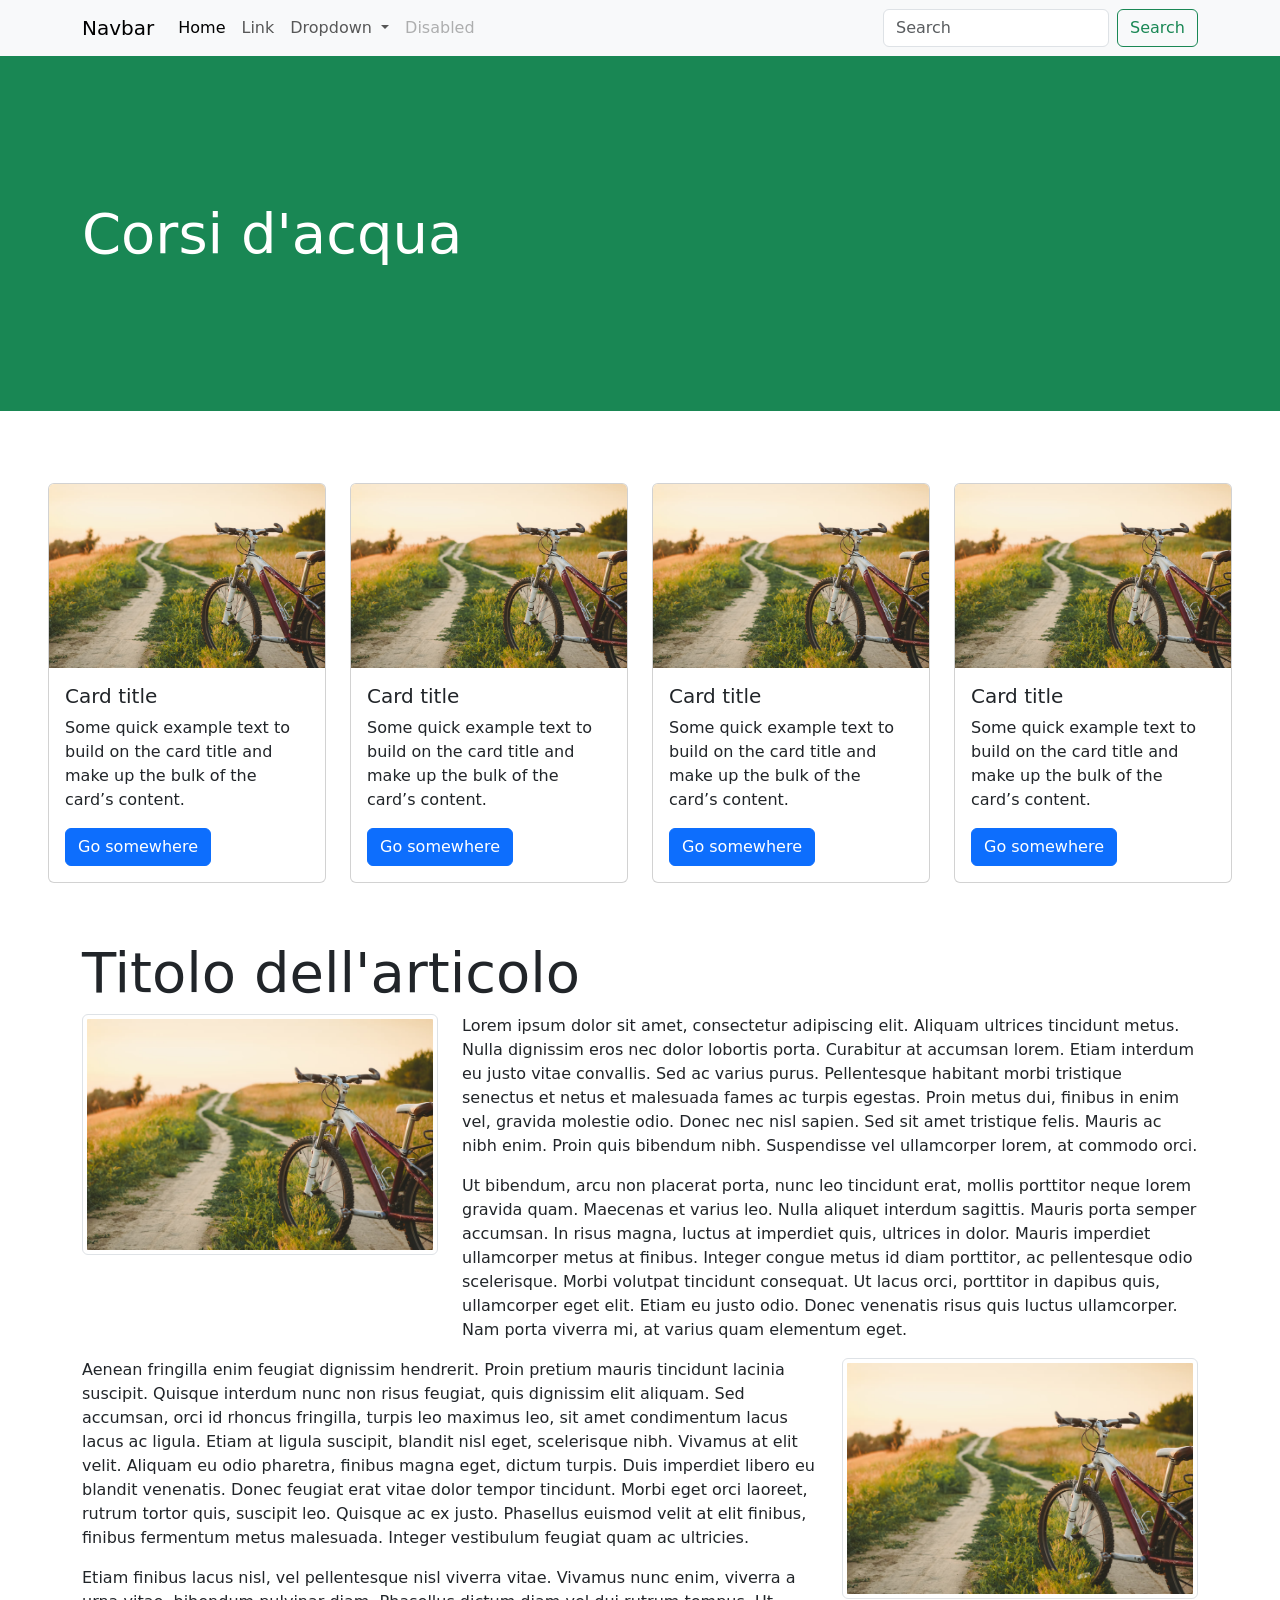
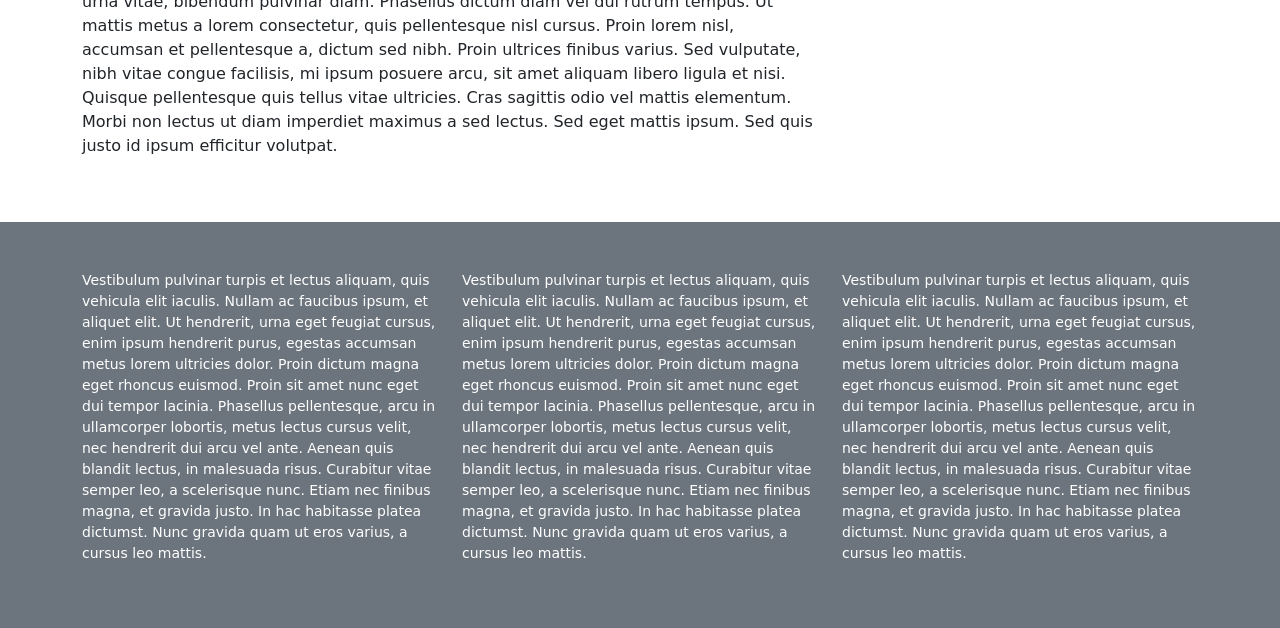
<file: bootstrap/index.html>
<!DOCTYPE html>
<html lang="en">

<head>
    <meta charset="UTF-8">
    <meta name="viewport" content="width=device-width, initial-scale=1.0">
    <link href="https://cdn.jsdelivr.net/npm/bootstrap@5.3.8/dist/css/bootstrap.min.css" rel="stylesheet"
        integrity="sha384-sRIl4kxILFvY47J16cr9ZwB07vP4J8+LH7qKQnuqkuIAvNWLzeN8tE5YBujZqJLB" crossorigin="anonymous">
    <title>Document</title>
</head>

<body>
    <nav class="navbar navbar-expand-lg bg-body-tertiary">
        <div class="container">
            <a class="navbar-brand" href="#">Navbar</a>
            <button class="navbar-toggler" type="button" data-bs-toggle="collapse"
                data-bs-target="#navbarSupportedContent" aria-controls="navbarSupportedContent" aria-expanded="false"
                aria-label="Toggle navigation">
                <span class="navbar-toggler-icon"></span>
            </button>
            <div class="collapse navbar-collapse" id="navbarSupportedContent">
                <ul class="navbar-nav me-auto mb-2 mb-lg-0">
                    <li class="nav-item">
                        <a class="nav-link active" aria-current="page" href="#">Home</a>
                    </li>
                    <li class="nav-item">
                        <a class="nav-link" href="#">Link</a>
                    </li>
                    <li class="nav-item dropdown">
                        <a class="nav-link dropdown-toggle" href="#" role="button" data-bs-toggle="dropdown"
                            aria-expanded="false">
                            Dropdown
                        </a>
                        <ul class="dropdown-menu">
                            <li><a class="dropdown-item" href="#">Action</a></li>
                            <li><a class="dropdown-item" href="#">Another action</a></li>
                            <li>
                                <hr class="dropdown-divider">
                            </li>
                            <li><a class="dropdown-item" href="#">Something else here</a></li>
                        </ul>
                    </li>
                    <li class="nav-item">
                        <a class="nav-link disabled" aria-disabled="true">Disabled</a>
                    </li>
                </ul>
                <form class="d-flex" role="search">
                    <input class="form-control me-2" type="search" placeholder="Search" aria-label="Search" />
                    <button class="btn btn-outline-success" type="submit">Search</button>
                </form>
            </div>
        </div>
    </nav>
    <header class="container-fluid bg-success py-5 ">
        <div class="container text-white my-5 ">
            <h1 class="display-4 my-5 py-5 ">Corsi d'acqua</h1>
        </div>
    </header>
    <section class="container-fluid p-5 mt-3">
        <div class="row">
            <div class="col-sm-6 col-lg-3">
                <div class="card my-2">
                    <img src="./bici.avif" class="card-img-top" alt="Bicicletta">
                    <div class="card-body">
                        <h5 class="card-title">Card title</h5>
                        <p class="card-text">Some quick example text to build on the card title and make up the bulk of
                            the card’s content.</p>
                        <a href="#" class="btn btn-primary">Go somewhere</a>
                    </div>
                </div>
            </div>
            <div class="col-sm-6 col-lg-3">
                <div class="card my-2">
                    <img src="./bici.avif" class="card-img-top" alt="Bicicletta">
                    <div class="card-body">
                        <h5 class="card-title">Card title</h5>
                        <p class="card-text">Some quick example text to build on the card title and make up the bulk of
                            the card’s content.</p>
                        <a href="#" class="btn btn-primary">Go somewhere</a>
                    </div>
                </div>
            </div>
            <div class="col-sm-6 col-lg-3">
                <div class="card my-2">
                    <img src="./bici.avif" class="card-img-top" alt="Bicicletta">
                    <div class="card-body">
                        <h5 class="card-title">Card title</h5>
                        <p class="card-text">Some quick example text to build on the card title and make up the bulk of
                            the card’s content.</p>
                        <a href="#" class="btn btn-primary">Go somewhere</a>
                    </div>
                </div>
            </div>
            <div class="col-sm-6 col-lg-3">
                <div class="card my-2">
                    <img src="./bici.avif" class="card-img-top" alt="Bicicletta">
                    <div class="card-body">
                        <h5 class="card-title">Card title</h5>
                        <p class="card-text">Some quick example text to build on the card title and make up the bulk of
                            the card’s content.</p>
                        <a href="#" class="btn btn-primary">Go somewhere</a>
                    </div>
                </div>
            </div>
        </div>
    </section>
    <section class="container mb-5">
        <h4 class="display-4">
            Titolo dell'articolo
        </h4>
        <div class="row">
            <div class="col-sm-4">
                <img src="./bici.avif" class="img-fluid img-thumbnail" alt="Biciletta">
            </div>
            <div class="col-sm-8">
                <p>
                    Lorem ipsum dolor sit amet, consectetur adipiscing elit. Aliquam ultrices tincidunt metus. Nulla
                    dignissim
                    eros nec dolor lobortis porta. Curabitur at accumsan lorem. Etiam interdum eu justo vitae convallis.
                    Sed ac
                    varius purus. Pellentesque habitant morbi tristique senectus et netus et malesuada fames ac turpis
                    egestas.
                    Proin metus dui, finibus in enim vel, gravida molestie odio. Donec nec nisl sapien. Sed sit amet
                    tristique
                    felis. Mauris ac nibh enim. Proin quis bibendum nibh. Suspendisse vel ullamcorper lorem, at commodo
                    orci.
                </p>
                <p>
                    Ut bibendum, arcu non placerat porta, nunc leo tincidunt erat, mollis porttitor neque lorem gravida
                    quam.
                    Maecenas et varius leo. Nulla aliquet interdum sagittis. Mauris porta semper accumsan. In risus
                    magna,
                    luctus at imperdiet quis, ultrices in dolor. Mauris imperdiet ullamcorper metus at finibus. Integer
                    congue
                    metus id diam porttitor, ac pellentesque odio scelerisque. Morbi volutpat tincidunt consequat. Ut
                    lacus
                    orci, porttitor in dapibus quis, ullamcorper eget elit. Etiam eu justo odio. Donec venenatis risus
                    quis
                    luctus ullamcorper. Nam porta viverra mi, at varius quam elementum eget.
                </p>
            </div>
        </div>
        <div class="row">
            <div class="col-sm-8">
                <p>
                    Aenean fringilla enim feugiat dignissim hendrerit. Proin pretium mauris tincidunt lacinia suscipit.
                    Quisque
                    interdum nunc non risus feugiat, quis dignissim elit aliquam. Sed accumsan, orci id rhoncus
                    fringilla,
                    turpis leo maximus leo, sit amet condimentum lacus lacus ac ligula. Etiam at ligula suscipit,
                    blandit nisl
                    eget, scelerisque nibh. Vivamus at elit velit. Aliquam eu odio pharetra, finibus magna eget, dictum
                    turpis.
                    Duis imperdiet libero eu blandit venenatis. Donec feugiat erat vitae dolor tempor tincidunt. Morbi
                    eget orci
                    laoreet, rutrum tortor quis, suscipit leo. Quisque ac ex justo. Phasellus euismod velit at elit
                    finibus,
                    finibus fermentum metus malesuada. Integer vestibulum feugiat quam ac ultricies.
                </p>
                <p>
                    Etiam finibus lacus nisl, vel pellentesque nisl viverra vitae. Vivamus nunc enim, viverra a urna
                    vitae,
                    bibendum pulvinar diam. Phasellus dictum diam vel dui rutrum tempus. Ut mattis metus a lorem
                    consectetur,
                    quis pellentesque nisl cursus. Proin lorem nisl, accumsan et pellentesque a, dictum sed nibh. Proin
                    ultrices
                    finibus varius. Sed vulputate, nibh vitae congue facilisis, mi ipsum posuere arcu, sit amet aliquam
                    libero
                    ligula et nisi. Quisque pellentesque quis tellus vitae ultricies. Cras sagittis odio vel mattis
                    elementum.
                    Morbi non lectus ut diam imperdiet maximus a sed lectus. Sed eget mattis ipsum. Sed quis justo id
                    ipsum
                    efficitur volutpat.
                </p>
            </div>
            <div class="col-sm-4">
                <img src="./bici.avif" class="img-fluid img-thumbnail" alt="Biciletta">
            </div>
        </div>
    </section>
    <footer class="container-fluid py-5" style="background-color: var(--bs-gray-600);">
        <div class="container text-white">
            <div class="row">
                <div class="col-sm-4">
                    <p class="small">
                        Vestibulum pulvinar turpis et lectus aliquam, quis vehicula elit iaculis. Nullam ac faucibus
                        ipsum, et
                        aliquet elit. Ut hendrerit, urna eget feugiat cursus, enim ipsum hendrerit purus, egestas
                        accumsan metus
                        lorem ultricies dolor. Proin dictum magna eget rhoncus euismod. Proin sit amet nunc eget dui
                        tempor lacinia.
                        Phasellus pellentesque, arcu in ullamcorper lobortis, metus lectus cursus velit, nec hendrerit
                        dui arcu vel
                        ante. Aenean quis blandit lectus, in malesuada risus. Curabitur vitae semper leo, a scelerisque
                        nunc. Etiam
                        nec finibus magna, et gravida justo. In hac habitasse platea dictumst. Nunc gravida quam ut eros
                        varius, a
                        cursus leo mattis.
                    </p>
                </div>
                <div class="col-sm-4">
                    <p class="small">
                        Vestibulum pulvinar turpis et lectus aliquam, quis vehicula elit iaculis. Nullam ac faucibus
                        ipsum, et
                        aliquet elit. Ut hendrerit, urna eget feugiat cursus, enim ipsum hendrerit purus, egestas
                        accumsan metus
                        lorem ultricies dolor. Proin dictum magna eget rhoncus euismod. Proin sit amet nunc eget dui
                        tempor lacinia.
                        Phasellus pellentesque, arcu in ullamcorper lobortis, metus lectus cursus velit, nec hendrerit
                        dui arcu vel
                        ante. Aenean quis blandit lectus, in malesuada risus. Curabitur vitae semper leo, a scelerisque
                        nunc. Etiam
                        nec finibus magna, et gravida justo. In hac habitasse platea dictumst. Nunc gravida quam ut eros
                        varius, a
                        cursus leo mattis.
                    </p>
                </div>
                <div class="col-sm-4">
                    <p class="small">
                        Vestibulum pulvinar turpis et lectus aliquam, quis vehicula elit iaculis. Nullam ac faucibus
                        ipsum, et
                        aliquet elit. Ut hendrerit, urna eget feugiat cursus, enim ipsum hendrerit purus, egestas
                        accumsan metus
                        lorem ultricies dolor. Proin dictum magna eget rhoncus euismod. Proin sit amet nunc eget dui
                        tempor lacinia.
                        Phasellus pellentesque, arcu in ullamcorper lobortis, metus lectus cursus velit, nec hendrerit
                        dui arcu vel
                        ante. Aenean quis blandit lectus, in malesuada risus. Curabitur vitae semper leo, a scelerisque
                        nunc. Etiam
                        nec finibus magna, et gravida justo. In hac habitasse platea dictumst. Nunc gravida quam ut eros
                        varius, a
                        cursus leo mattis.
                    </p>
                </div>
            </div>
        </div>
    </footer>
    <script src="https://cdn.jsdelivr.net/npm/bootstrap@5.3.8/dist/js/bootstrap.bundle.min.js"
        integrity="sha384-FKyoEForCGlyvwx9Hj09JcYn3nv7wiPVlz7YYwJrWVcXK/BmnVDxM+D2scQbITxI"
        crossorigin="anonymous"></script>
</body>

</html>
</file>
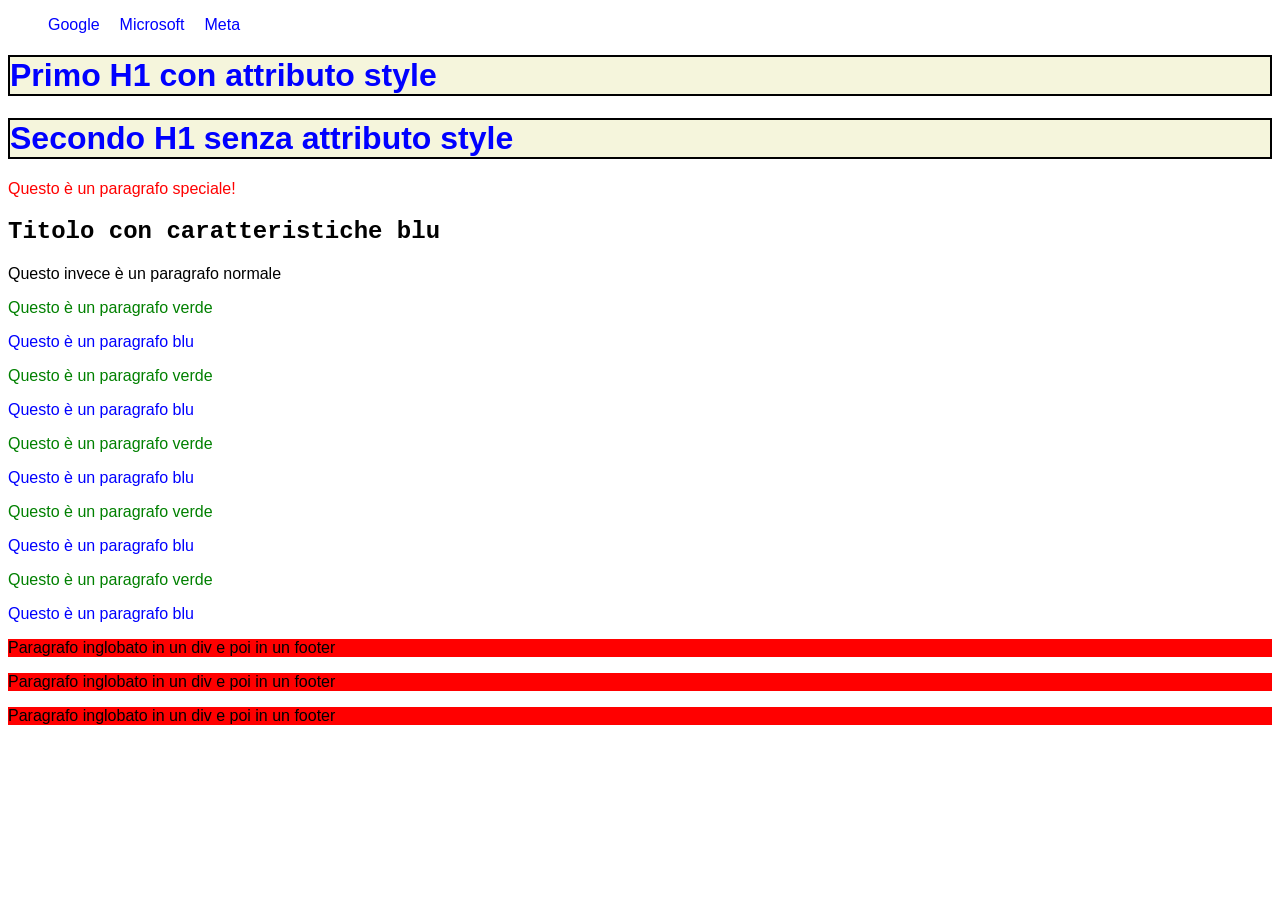
<file: sitoweb/index.html>
<!DOCTYPE html>
<html lang="en">
<head>
    <meta charset="UTF-8">
    <meta name="viewport" content="width=device-width, initial-scale=1.0">
    <title>Document</title>
    <link rel="stylesheet" href="./stile1.css">
    <link rel="stylesheet" href="./stile2.css">
    <style>
        h1 {
            color:blue !important;
            border: 2px solid black;
        }
    </style>
</head>
<body>
    <nav>
        <ul class="menu-orizzontale">
            <li><a href="https://google.com">Google</a></li>
            <li><a href="https://microsoft.com">Microsoft</a></li>
            <li><a href="https://meta.com">Meta</a></li>
        </ul>
    </nav>
    <h1 style="color:red; font-family: Arial, Helvetica, sans-serif;">
        Primo H1 con attributo style</h1>
    <h1>Secondo H1 senza attributo style</h1>
    <p id="paragrafo-speciale">Questo è un paragrafo speciale!</p>
    <h2 class="blu">Titolo con caratteristiche blu</h2>
    <p>Questo invece è un paragrafo normale</p>
    <p class="verde">Questo è un paragrafo verde</p>
    <p class="blu">Questo è un paragrafo blu</p>
    <p class="verde">Questo è un paragrafo verde</p>
    <p class="blu">Questo è un paragrafo blu</p>
    <p class="verde">Questo è un paragrafo verde</p>
    <p class="blu">Questo è un paragrafo blu</p>
    <p class="verde">Questo è un paragrafo verde</p>
    <p class="blu">Questo è un paragrafo blu</p>
    <p class="verde">Questo è un paragrafo verde</p>
    <p class="blu">Questo è un paragrafo blu</p>

    <footer>
        <div>
            <p>Paragrafo inglobato in un div e poi in un footer</p>
            <p>Paragrafo inglobato in un div e poi in un footer</p>
            <p>Paragrafo inglobato in un div e poi in un footer</p>
        </div>
    </footer>
</body>
</html>
</file>
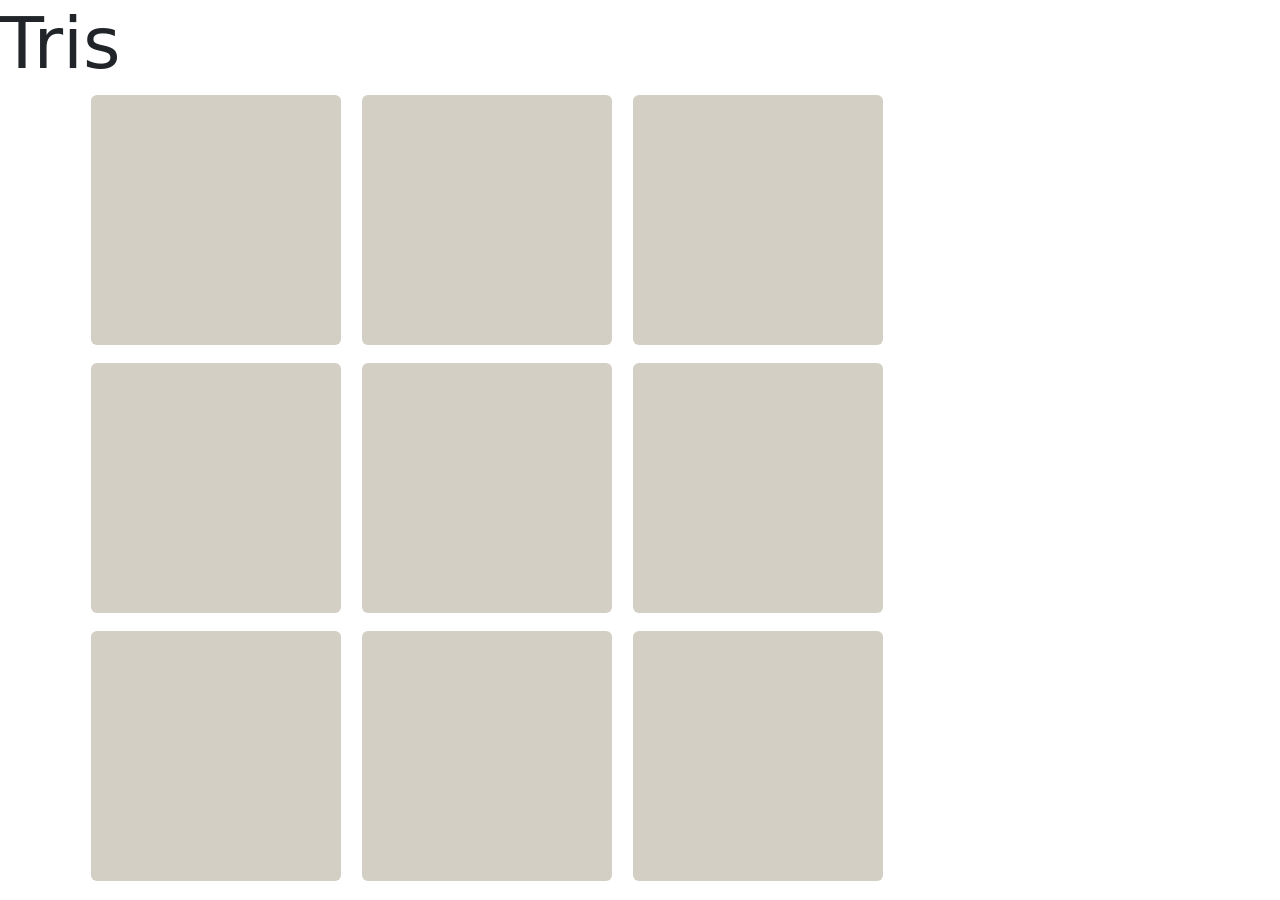
<file: corso-javascript/tris.html>
<!DOCTYPE html>
<html lang="en">

<head>
    <meta charset="UTF-8">
    <meta name="viewport" content="width=device-width, initial-scale=1.0">
    <link href="https://cdn.jsdelivr.net/npm/bootstrap@5.3.8/dist/css/bootstrap.min.css" rel="stylesheet"
        integrity="sha384-sRIl4kxILFvY47J16cr9ZwB07vP4J8+LH7qKQnuqkuIAvNWLzeN8tE5YBujZqJLB" crossorigin="anonymous">
    <title>Corso javascript</title>
</head>

<body>
    <header class="display-2">Tris</header>

    <div class="container text-center">
        <table>
            <tr>
                <td>
                    <img id="0" class="rounded m-2" src="./sfondo.png" onclick="mossa(0)">
                    <img id="1" class="rounded m-2" src="./sfondo.png" onclick="mossa(1)">
                    <img id="2" class="rounded m-2" src="./sfondo.png" onclick="mossa(2)">
                </td>                
            </tr>
            <tr>
                <td>
                    <img id="3" class="rounded m-2" src="./sfondo.png" onclick="mossa(3)">
                    <img id="4" class="rounded m-2" src="./sfondo.png" onclick="mossa(4)">
                    <img id="5" class="rounded m-2" src="./sfondo.png" onclick="mossa(5)">
                </td>                
            </tr>
            <tr>
                <td>
                    <img id="6" class="rounded m-2" src="./sfondo.png" onclick="mossa(6)">
                    <img id="7" class="rounded m-2" src="./sfondo.png" onclick="mossa(7)">
                    <img id="8" class="rounded m-2" src="./sfondo.png" onclick="mossa(8)">
                </td>                
            </tr>
           
        </table>
    </div>

    <script src="./scripts/tris.js"></script>
    <script src="https://cdn.jsdelivr.net/npm/bootstrap@5.3.8/dist/js/bootstrap.bundle.min.js"
        integrity="sha384-FKyoEForCGlyvwx9Hj09JcYn3nv7wiPVlz7YYwJrWVcXK/BmnVDxM+D2scQbITxI"
        crossorigin="anonymous"></script>
</body>

</html>
</file>
<file: sitoweb/stile1.css>
* {
    font-family: Arial, Helvetica, sans-serif;    
}

h1 {
  color: green !important;   
  background-color: beige;
}

p#paragrafo-speciale {
    color: red;
}

p.verde {
    color: green;
}

p.blu {
    color: blue;
}

footer div p {
    background-color: red;
}

h2, h3, h4 {
    font-family: 'Courier New', Courier, monospace;
}

a {
    text-decoration: none;
    color: black;
}

a:visited {
    color: violet;
}

a:link {
    color: blue;
}

a:hover {
    text-decoration: underline;
    color: red;
}

a:active {
    text-decoration: line-through;
    color: green;
}

.menu-orizzontale {
    display: flex;
    list-style-type: none;
    gap: 20px;
}
</file>
<file: sitoweb/stile2.css>
h1 {
    color: orange !important;
}
</file>
